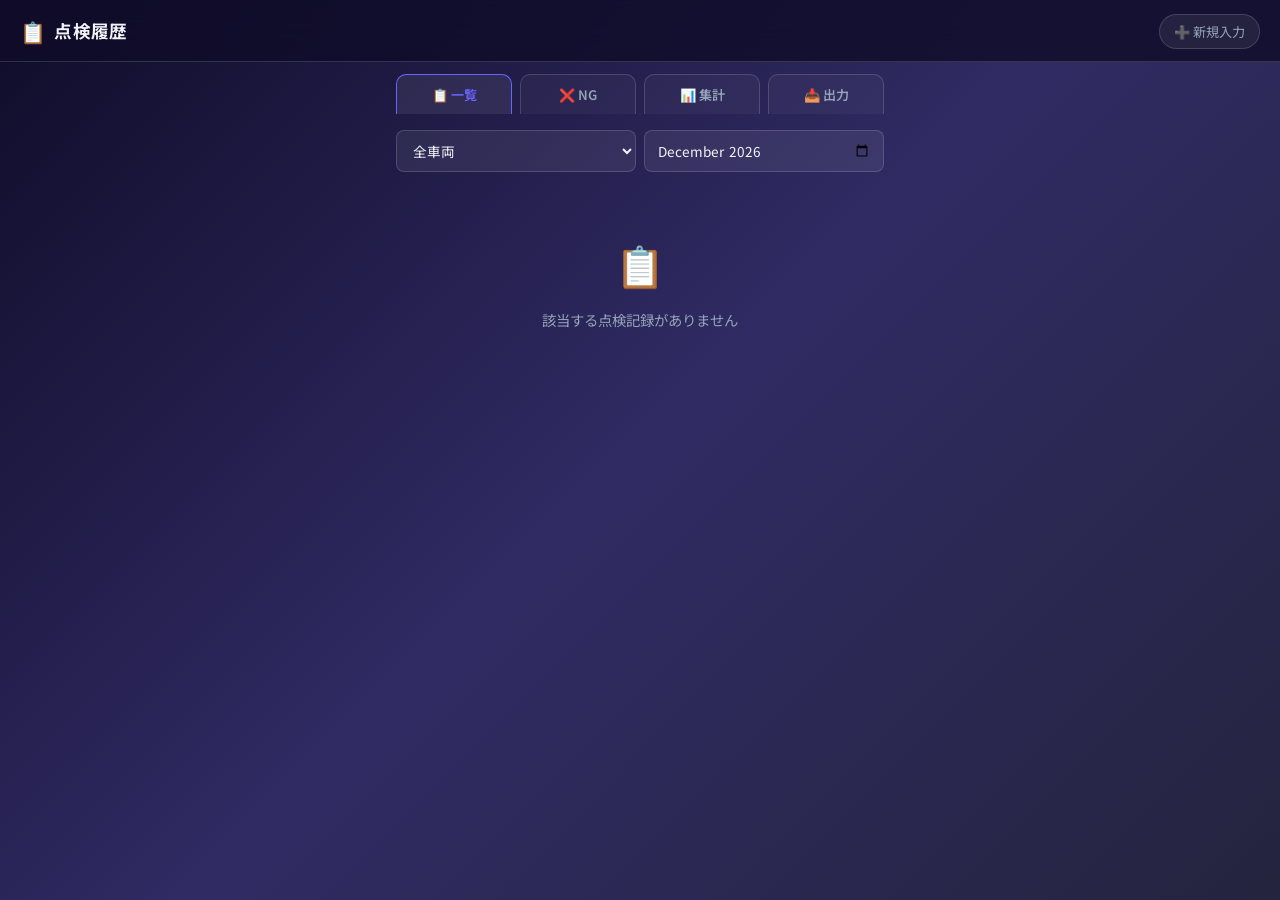
<file: history.html>
<!DOCTYPE html>
<html lang="ja">
<head>
  <meta charset="UTF-8">
  <meta name="viewport" content="width=device-width, initial-scale=1.0, maximum-scale=1.0, user-scalable=no">
  <title>車両点検 | 履歴</title>
  <meta name="description" content="車両点検履歴の一覧表示・NG抽出・日別集計・CSV出力">
  <meta name="theme-color" content="#0f0c29">
  <link rel="stylesheet" href="styles.css">
</head>
<body>

<header class="app-header">
  <h1><span class="icon">📋</span> 点検履歴</h1>
  <a href="#" onclick="sessionStorage.removeItem('updateRecordId'); location.href='index.html'; return false;" class="nav-link">➕ 新規入力</a>
</header>

<!-- タブバー -->
<div class="tab-bar">
  <button class="tab-btn active" data-tab="tab-list"    id="tabBtn-list">📋 一覧</button>
  <button class="tab-btn"        data-tab="tab-ng"      id="tabBtn-ng">❌ NG</button>
  <button class="tab-btn"        data-tab="tab-agg"     id="tabBtn-agg">📊 集計</button>
  <button class="tab-btn"        data-tab="tab-export"  id="tabBtn-export">📥 出力</button>
</div>

<!-- ① 一覧タブ -->
<div class="tab-panel active" id="tab-list">
  <div class="filter-row">
    <select id="filterVehicle">
      <option value="">全車両</option>
    </select>
    <input type="month" id="filterMonth">
  </div>
  <div id="listContainer"></div>
</div>

<!-- ② NGのみタブ -->
<div class="tab-panel" id="tab-ng">
  <div id="ngContainer"></div>
</div>

<!-- ③ 日別集計タブ -->
<div class="tab-panel" id="tab-agg">
  <div class="section-card">
    <div class="section-body" style="padding:0">
      <table class="agg-table">
        <thead>
          <tr>
            <th>日付</th>
            <th>件数</th>
            <th>NG</th>
            <th>アルコール</th>
          </tr>
        </thead>
        <tbody id="aggBody"></tbody>
      </table>
    </div>
  </div>
</div>

<!-- ④ 出力タブ -->
<div class="tab-panel" id="tab-export">
  <div class="section-card">
    <div class="section-body">
      <div class="field-group">
        <label>期間指定</label>
        <div class="field-row">
          <div class="field-group">
            <label for="csvFrom">開始日</label>
            <input type="date" id="csvFrom">
          </div>
          <div class="field-group">
            <label for="csvTo">終了日</label>
            <input type="date" id="csvTo">
          </div>
        </div>
      </div>
      <div class="field-group">
        <label>出力対象</label>
        <select id="csvFilter">
          <option value="all">全件</option>
          <option value="ng">NGあり のみ</option>
        </select>
      </div>
      <button class="btn-csv" id="csvBtn">📥 CSV ダウンロード</button>
      <p class="text-sub" style="font-size:0.78rem;text-align:center;margin-top:8px">
        BOM付きUTF-8形式 (Excel対応)
      </p>
    </div>
  </div>
  <div class="section-card">
    <div class="section-body">
      <p class="text-sub" style="font-size:0.82rem;margin-bottom:8px">⚠️ データ管理</p>
      <button class="btn-csv" id="deleteAllBtn"
              style="border-color:#ef4444;color:#ef4444;background:rgba(239,68,68,0.1)">
        🗑️ 全データ削除
      </button>
    </div>
  </div>
</div>

<!-- Detail Modal -->
<div class="modal-overlay" id="modalOverlay">
  <div class="modal-sheet" id="modalSheet">
    <div id="modalContent"></div>
    <button class="modal-close" id="modalClose">閉じる</button>
  </div>
</div>

<!-- Toast -->
<div class="toast" id="toast"></div>

<script src="history.js"></script>
</body>
</html>
</file>
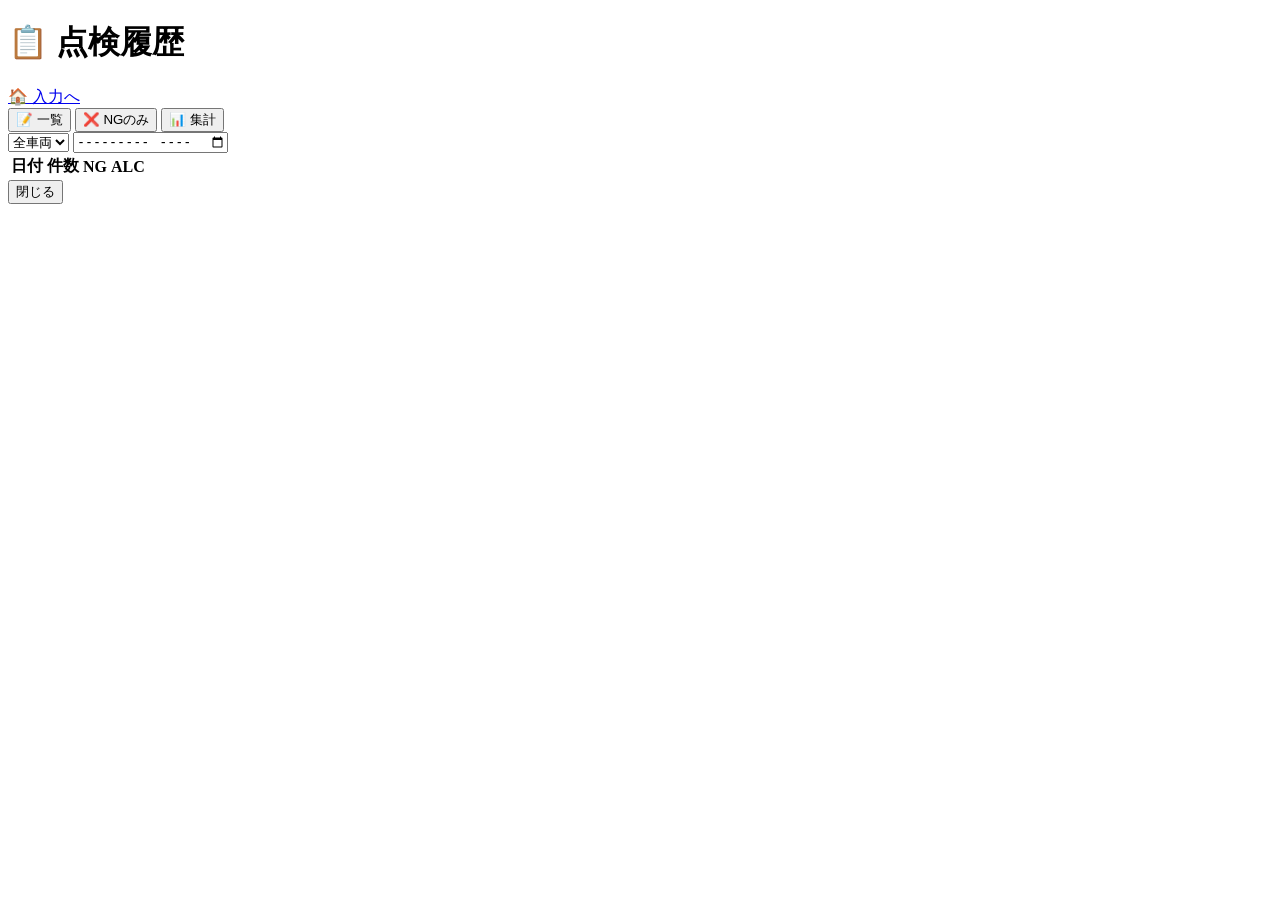
<file: gas-export/History.html>
<!DOCTYPE html>
<html lang="ja">
<head>
  <meta charset="UTF-8">
  <title>車両点検 | 履歴</title>
  <?!= include('Stylesheet'); ?>
</head>
<body>

<header class="app-header">
  <h1><span class="icon">&#x1F4CB;</span> 点検履歴</h1>
  <a href="<?= ScriptApp.getService().getUrl(); ?>?p=index" class="nav-link">&#x1F3E0; 入力へ</a>
</header>

<div class="tab-bar">
  <button class="tab-btn active" data-tab="tab-list">&#x1F4DD; 一覧</button>
  <button class="tab-btn" data-tab="tab-ng">&#x274C; NGのみ</button>
  <button class="tab-btn" data-tab="tab-agg">&#x1F4CA; 集計</button>
</div>

<div class="container">
  
  <div id="tab-list" class="tab-panel active">
    <div class="filter-row">
      <select id="filterVehicle"><option value="">全車両</option></select>
      <input type="month" id="filterMonth">
    </div>
    <div id="listContainer"></div>
  </div>

  <div id="tab-ng" class="tab-panel">
    <div id="ngContainer"></div>
  </div>

  <div id="tab-agg" class="tab-panel">
    <table class="agg-table">
      <thead>
        <tr><th>日付</th><th>件数</th><th>NG</th><th>ALC</th></tr>
      </thead>
      <tbody id="aggBody"></tbody>
    </table>
  </div>

</div>

<!-- Modal -->
<div class="modal-overlay" id="modalOverlay">
  <div class="modal-sheet">
    <div id="modalContent"></div>
    <button class="modal-close" id="modalClose">閉じる</button>
  </div>
</div>

<div class="toast" id="toast"></div>

<?!= include('HistoryJS'); ?>
</body>
</html>
</file>
<file: styles.css>
/* ========================================
   車両点検アプリ - styles.css
   スマホ最適化 / グラスモーフィズムデザイン
   ======================================== */

@import url('https://fonts.googleapis.com/css2?family=Noto+Sans+JP:wght@400;500;700&family=Inter:wght@400;600;700&display=swap');

:root {
  --bg-from: #0f0c29;
  --bg-mid:  #302b63;
  --bg-to:   #24243e;
  --glass-bg: rgba(255,255,255,0.07);
  --glass-border: rgba(255,255,255,0.15);
  --card-bg: rgba(255,255,255,0.05);
  --primary: #6c63ff;
  --primary-glow: rgba(108,99,255,0.4);
  --ok-color: #22c55e;
  --ok-bg:    rgba(34,197,94,0.18);
  --ng-color: #ef4444;
  --ng-bg:    rgba(239,68,68,0.18);
  --skip-color: #94a3b8;
  --skip-bg:    rgba(148,163,184,0.18);
  --warn-bg:  rgba(239,68,68,0.15);
  --text: #f1f5f9;
  --text-sub: #94a3b8;
  --radius: 16px;
  --radius-sm: 10px;
  --shadow: 0 8px 32px rgba(0,0,0,0.35);
  --transition: 0.22s cubic-bezier(.4,0,.2,1);
}

* { box-sizing: border-box; margin: 0; padding: 0; }

html { font-size: 16px; -webkit-text-size-adjust: 100%; }

body {
  font-family: 'Noto Sans JP', 'Inter', sans-serif;
  background: linear-gradient(135deg, var(--bg-from), var(--bg-mid), var(--bg-to));
  min-height: 100vh;
  color: var(--text);
  line-height: 1.6;
  padding-bottom: 40px;
}

/* ── App Header ── */
.app-header {
  background: rgba(15,12,41,0.8);
  backdrop-filter: blur(20px);
  -webkit-backdrop-filter: blur(20px);
  border-bottom: 1px solid var(--glass-border);
  padding: 14px 20px 12px;
  position: sticky;
  top: 0;
  z-index: 100;
  display: flex;
  align-items: center;
  justify-content: space-between;
}
.app-header h1 {
  font-size: 1.1rem;
  font-weight: 700;
  letter-spacing: 0.02em;
  display: flex;
  align-items: center;
  gap: 8px;
}
.app-header h1 .icon { font-size: 1.3rem; }
.nav-link {
  color: var(--text-sub);
  text-decoration: none;
  font-size: 0.82rem;
  padding: 6px 14px;
  border-radius: 20px;
  border: 1px solid var(--glass-border);
  background: var(--glass-bg);
  transition: all var(--transition);
}
.nav-link:hover, .nav-link:active {
  color: var(--text);
  background: var(--primary);
  border-color: var(--primary);
}

/* ── Container ── */
.container {
  max-width: 520px;
  margin: 0 auto;
  padding: 20px 16px;
  display: flex;
  flex-direction: column;
  gap: 16px;
}

/* ── Section Card ── */
.section-card {
  background: var(--glass-bg);
  /* スマホのselectタップバグ（backdrop-filter起因）を避けるため無効化 */
  /* backdrop-filter: blur(16px); */
  /* -webkit-backdrop-filter: blur(16px); */
  border: 1px solid var(--glass-border);
  border-radius: var(--radius);
  box-shadow: var(--shadow);
  /* スマホ特有の選択バグ(backdrop-filter + overflow:hidden)を回避するため無効化 */
  /* overflow: hidden; */
  /* iOSでの要素重なり抜けを防止 */
  transform: translateZ(0);
}
.section-header {
  display: flex;
  align-items: center;
  gap: 10px;
  padding: 14px 18px;
  background: rgba(255,255,255,0.04);
  border-bottom: 1px solid var(--glass-border);
  border-top-left-radius: calc(var(--radius) - 1px);
  border-top-right-radius: calc(var(--radius) - 1px);
}
.section-icon {
  font-size: 1.3rem;
  width: 36px;
  height: 36px;
  display: flex;
  align-items: center;
  justify-content: center;
  background: var(--glass-bg);
  border-radius: 10px;
  border: 1px solid var(--glass-border);
}
.section-title {
  font-size: 0.95rem;
  font-weight: 700;
  letter-spacing: 0.03em;
}
.section-body {
  padding: 16px 18px;
  display: flex;
  flex-direction: column;
  gap: 14px;
}

/* ── Form Fields ── */
.field-group {
  display: flex;
  flex-direction: column;
  gap: 6px;
}
.field-group label {
  font-size: 0.78rem;
  font-weight: 600;
  color: var(--text-sub);
  letter-spacing: 0.05em;
  text-transform: uppercase;
}
.field-group input,
.field-group select,
.field-group textarea {
  background: rgba(255,255,255,0.06);
  border: 1px solid var(--glass-border);
  border-radius: var(--radius-sm);
  color: var(--text);
  font-family: inherit;
  font-size: 1rem;
  padding: 12px 14px;
  width: 100%;
  transition: border-color var(--transition), box-shadow var(--transition);
}
.field-group input,
.field-group textarea {
  -webkit-appearance: none;
  appearance: none;
}
.field-group select {
  /* スマホでのネイティブ動作・UIを保つため追加 */
  -webkit-appearance: auto;
  appearance: auto;
  cursor: pointer;
}
.field-group input:focus,
.field-group select:focus,
.field-group textarea:focus {
  outline: none;
  border-color: var(--primary);
  box-shadow: 0 0 0 3px var(--primary-glow);
}
.field-group input::placeholder,
.field-group textarea::placeholder {
  color: rgba(148,163,184,0.5);
}
.field-group select option {
  background: #302b63;
  color: var(--text);
}
.field-group textarea {
  resize: none;
  min-height: 80px;
}
.field-readonly {
  background: rgba(255,255,255,0.03) !important;
  color: var(--primary) !important;
  font-weight: 600;
  cursor: default;
}
.field-row {
  display: grid;
  grid-template-columns: 1fr 1fr;
  gap: 12px;
}

/* ── Odometer row with camera button ── */
.odo-row {
  display: flex;
  gap: 8px;
  align-items: stretch;
}
.odo-row input { flex: 1; }
.btn-camera {
  flex-shrink: 0;
  width: 48px;
  height: 48px;
  border-radius: var(--radius-sm);
  border: 1.5px solid var(--glass-border);
  background: var(--glass-bg);
  color: var(--text);
  font-size: 1.3rem;
  cursor: pointer;
  transition: all var(--transition);
  display: flex;
  align-items: center;
  justify-content: center;
}
.btn-camera:active {
  background: var(--primary);
  border-color: var(--primary);
  transform: scale(0.92);
}

/* ── OCR Loading Overlay ── */
.ocr-overlay {
  display: none;
  position: fixed;
  inset: 0;
  background: rgba(10,8,30,0.88);
  backdrop-filter: blur(8px);
  z-index: 500;
  flex-direction: column;
  align-items: center;
  justify-content: center;
  gap: 16px;
}
.ocr-spinner {
  font-size: 3rem;
  animation: ocrSpin 1s ease-in-out infinite;
}
.ocr-label {
  font-size: 1rem;
  font-weight: 600;
  color: var(--text-sub);
}
@keyframes ocrSpin {
  0%,100% { transform: scale(1) rotate(-5deg); opacity: 1; }
  50%      { transform: scale(1.15) rotate(5deg); opacity: 0.7; }
}


/* ── OK / NG / 未実施 ボタン ── */
.check-card {
  background: var(--card-bg);
  border: 1px solid var(--glass-border);
  border-radius: var(--radius-sm);
  padding: 14px;
  display: flex;
  flex-direction: column;
  gap: 10px;
  transition: border-color var(--transition);
}
.check-card.is-ng {
  border-color: var(--ng-color);
  background: var(--ng-bg);
}
.check-card.is-ok {
  border-color: var(--ok-color);
  background: var(--ok-bg);
}
.check-item-name {
  font-size: 0.9rem;
  font-weight: 600;
}
.check-buttons {
  display: flex;
  gap: 8px;
}
.btn-check {
  flex: 1;
  padding: 10px 0;
  border-radius: 8px;
  border: 1.5px solid var(--glass-border);
  background: rgba(255,255,255,0.05);
  color: var(--text-sub);
  font-size: 0.85rem;
  font-weight: 700;
  font-family: inherit;
  cursor: pointer;
  transition: all var(--transition);
  letter-spacing: 0.04em;
  min-height: 44px;
}
.btn-check:active { transform: scale(0.95); }

.btn-check.active-ok {
  background: var(--ok-bg);
  border-color: var(--ok-color);
  color: var(--ok-color);
  box-shadow: 0 0 12px rgba(34,197,94,0.3);
}
.btn-check.active-ng {
  background: var(--ng-bg);
  border-color: var(--ng-color);
  color: var(--ng-color);
  box-shadow: 0 0 12px rgba(239,68,68,0.3);
}
.btn-check.active-skip {
  background: var(--skip-bg);
  border-color: var(--skip-color);
  color: var(--skip-color);
}

/* NG Comment (hidden by default) */
.ng-comment {
  display: none;
  flex-direction: column;
  gap: 6px;
  animation: slideDown 0.22s ease;
}
.ng-comment.visible { display: flex; }
.ng-comment label {
  font-size: 0.75rem;
  font-weight: 600;
  color: var(--ng-color);
  letter-spacing: 0.04em;
  text-transform: uppercase;
}
.ng-comment textarea {
  background: rgba(239,68,68,0.08);
  border: 1px solid var(--ng-color);
  border-radius: 8px;
  color: var(--text);
  font-family: inherit;
  font-size: 0.9rem;
  padding: 10px 12px;
  width: 100%;
  resize: none;
  min-height: 70px;
}
.ng-comment textarea:focus {
  outline: none;
  box-shadow: 0 0 0 3px rgba(239,68,68,0.2);
}

@keyframes slideDown {
  from { opacity: 0; transform: translateY(-8px); }
  to   { opacity: 1; transform: translateY(0); }
}

/* ── Alcohol Input ── */
.alcohol-value-wrap {
  display: flex;
  align-items: center;
  gap: 10px;
}
.alcohol-value-wrap input {
  font-size: 1.6rem;
  font-weight: 700;
  text-align: center;
  letter-spacing: 0.06em;
  flex: 1;
}
.alcohol-unit {
  font-size: 0.9rem;
  color: var(--text-sub);
  white-space: nowrap;
}
.alcohol-warning {
  display: none;
  background: rgba(239,68,68,0.18);
  border: 1px solid var(--ng-color);
  border-radius: var(--radius-sm);
  padding: 12px 14px;
  font-size: 0.88rem;
  font-weight: 700;
  color: var(--ng-color);
  text-align: center;
  animation: pulse 1.2s ease-in-out infinite;
}
.alcohol-warning.visible { display: block; }
@keyframes pulse {
  0%,100% { opacity: 1; }
  50%      { opacity: 0.6; }
}

/* ── Submit Button ── */
.btn-submit {
  width: 100%;
  padding: 18px;
  border-radius: var(--radius);
  border: none;
  background: linear-gradient(135deg, var(--primary), #9c77ff);
  color: #fff;
  font-size: 1.05rem;
  font-weight: 700;
  font-family: inherit;
  cursor: pointer;
  box-shadow: 0 4px 24px var(--primary-glow);
  transition: all var(--transition);
  letter-spacing: 0.04em;
  min-height: 56px;
  margin-top: 4px;
}
.btn-submit:active { transform: scale(0.97); }
.btn-submit:disabled {
  background: rgba(255,255,255,0.1);
  color: var(--text-sub);
  box-shadow: none;
  cursor: default;
}

/* ── Toast ── */
.toast {
  position: fixed;
  bottom: 24px;
  left: 50%;
  transform: translateX(-50%) translateY(80px);
  background: rgba(30,30,50,0.95);
  border: 1px solid var(--glass-border);
  backdrop-filter: blur(20px);
  border-radius: 30px;
  padding: 12px 28px;
  font-size: 0.9rem;
  font-weight: 600;
  color: var(--text);
  z-index: 999;
  transition: transform 0.3s ease;
  white-space: nowrap;
  box-shadow: var(--shadow);
}
.toast.show { transform: translateX(-50%) translateY(0); }
.toast.success { border-color: var(--ok-color); color: var(--ok-color); }
.toast.error   { border-color: var(--ng-color); color: var(--ng-color); }

/* ── Step/Progress ── */
.progress-bar {
  height: 4px;
  background: rgba(255,255,255,0.08);
  border-radius: 2px;
  overflow: hidden;
  margin-bottom: 6px;
}
.progress-fill {
  height: 100%;
  background: linear-gradient(90deg, var(--primary), #9c77ff);
  border-radius: 2px;
  transition: width 0.4s ease;
}
.progress-label {
  font-size: 0.75rem;
  color: var(--text-sub);
  text-align: right;
}

/* ── History Page ── */
.tab-bar {
  display: flex;
  gap: 8px;
  padding: 12px 16px 0;
  max-width: 520px;
  margin: 0 auto;
}
.tab-btn {
  flex: 1;
  padding: 10px;
  border-radius: 10px 10px 0 0;
  border: 1px solid var(--glass-border);
  border-bottom: none;
  background: rgba(255,255,255,0.04);
  color: var(--text-sub);
  font-family: inherit;
  font-size: 0.82rem;
  font-weight: 600;
  cursor: pointer;
  transition: all var(--transition);
}
.tab-btn.active {
  background: var(--glass-bg);
  color: var(--primary);
  border-color: var(--primary);
}
.tab-panel {
  display: none;
  padding: 16px;
  max-width: 520px;
  margin: 0 auto;
}
.tab-panel.active { display: flex; flex-direction: column; gap: 12px; }

.filter-row {
  display: flex;
  gap: 8px;
  flex-wrap: wrap;
}
.filter-row select, .filter-row input {
  flex: 1;
  min-width: 120px;
  background: var(--glass-bg);
  border: 1px solid var(--glass-border);
  border-radius: 8px;
  color: var(--text);
  font-family: inherit;
  font-size: 0.85rem;
  padding: 9px 12px;
}
.filter-row select option { background: #302b63; }

.record-card {
  background: var(--glass-bg);
  border: 1px solid var(--glass-border);
  border-radius: var(--radius-sm);
  padding: 14px 16px;
  display: flex;
  flex-direction: column;
  gap: 8px;
  cursor: pointer;
  transition: border-color var(--transition), background var(--transition);
}
.record-card:active { background: rgba(255,255,255,0.1); }
.record-card.has-ng { border-left: 3px solid var(--ng-color); }
.record-card-top {
  display: flex;
  align-items: center;
  justify-content: space-between;
}
.record-vehicle {
  font-size: 1rem;
  font-weight: 700;
}
.record-date {
  font-size: 0.8rem;
  color: var(--text-sub);
}
.record-driver {
  font-size: 0.85rem;
  color: var(--text-sub);
}
.record-badges {
  display: flex;
  gap: 6px;
  flex-wrap: wrap;
}
.badge {
  font-size: 0.72rem;
  font-weight: 700;
  padding: 3px 10px;
  border-radius: 20px;
  letter-spacing: 0.04em;
}
.badge-ok   { background: var(--ok-bg);   color: var(--ok-color);   border: 1px solid var(--ok-color); }
.badge-ng   { background: var(--ng-bg);   color: var(--ng-color);   border: 1px solid var(--ng-color); }
.badge-skip { background: var(--skip-bg); color: var(--skip-color); border: 1px solid var(--skip-color); }
.badge-warn { background: rgba(251,191,36,0.15); color: #fbbf24; border: 1px solid #fbbf24; }

.btn-csv {
  padding: 14px;
  border-radius: var(--radius-sm);
  border: 1.5px solid var(--ok-color);
  background: var(--ok-bg);
  color: var(--ok-color);
  font-family: inherit;
  font-size: 0.9rem;
  font-weight: 700;
  cursor: pointer;
  transition: all var(--transition);
  width: 100%;
  min-height: 48px;
}
.btn-csv:active { transform: scale(0.98); }

/* ── Aggregate Table ── */
.agg-table {
  width: 100%;
  border-collapse: collapse;
  font-size: 0.82rem;
}
.agg-table th, .agg-table td {
  padding: 10px 12px;
  border-bottom: 1px solid var(--glass-border);
  text-align: left;
}
.agg-table th {
  color: var(--text-sub);
  font-weight: 600;
  letter-spacing: 0.05em;
  font-size: 0.75rem;
  text-transform: uppercase;
}
.agg-table td.ng-cell { color: var(--ng-color); font-weight: 700; }

/* ── Detail Modal ── */
.modal-overlay {
  display: none;
  position: fixed;
  inset: 0;
  background: rgba(0,0,0,0.6);
  z-index: 200;
  backdrop-filter: blur(4px);
  align-items: flex-end;
  justify-content: center;
}
.modal-overlay.open { display: flex; }
.modal-sheet {
  background: #1a1730;
  border-radius: 20px 20px 0 0;
  border: 1px solid var(--glass-border);
  width: 100%;
  max-width: 520px;
  max-height: 80vh;
  overflow-y: auto;
  padding: 20px;
  animation: sheetUp 0.25s ease;
}
@keyframes sheetUp {
  from { transform: translateY(60px); opacity: 0; }
  to   { transform: translateY(0); opacity: 1; }
}
.modal-close {
  width: 100%;
  padding: 12px;
  border-radius: var(--radius-sm);
  border: 1px solid var(--glass-border);
  background: var(--glass-bg);
  color: var(--text-sub);
  font-family: inherit;
  font-size: 0.9rem;
  cursor: pointer;
  margin-top: 16px;
}
.modal-row {
  display: flex;
  justify-content: space-between;
  padding: 9px 0;
  border-bottom: 1px solid var(--glass-border);
  font-size: 0.85rem;
  gap: 12px;
}
.modal-row:last-of-type { border-bottom: none; }
.modal-key { color: var(--text-sub); flex-shrink: 0; }
.modal-val { text-align: right; word-break: break-all; }
.modal-val.ng { color: var(--ng-color); font-weight: 700; }
.modal-val.ok { color: var(--ok-color); font-weight: 600; }

/* ── Empty State ── */
.empty-state {
  text-align: center;
  padding: 48px 20px;
  color: var(--text-sub);
  font-size: 0.9rem;
}
.empty-state .empty-icon { font-size: 2.5rem; margin-bottom: 12px; }

/* ── Scrollbar ── */
::-webkit-scrollbar { width: 5px; }
::-webkit-scrollbar-track { background: transparent; }
::-webkit-scrollbar-thumb { background: rgba(255,255,255,0.15); border-radius: 3px; }

/* ── Util ── */
.text-ng { color: var(--ng-color); }
.text-ok { color: var(--ok-color); }
.text-sub { color: var(--text-sub); }
.font-bold { font-weight: 700; }
.mt-2 { margin-top: 8px; }

/* ── Diagnostic UI ── */
.diagnostic-section {
  margin-top: 10px;
  background: rgba(108,99,255,0.05);
}
.btn-secondary {
  width: 100%;
  padding: 12px;
  border-radius: var(--radius-sm);
  border: 1.5px solid var(--primary);
  background: transparent;
  color: var(--primary);
  font-family: inherit;
  font-weight: 700;
  cursor: pointer;
  transition: all var(--transition);
}
.btn-secondary:active { transform: scale(0.98); background: rgba(108,99,255,0.1); }
.diagnostic-status {
  font-size: 1.1rem;
  font-weight: 700;
  text-align: center;
  padding: 10px;
  margin-bottom: 10px;
}
.diagnostic-log {
  background: #000;
  color: #33ff33;
  font-family: 'Courier New', monospace;
  font-size: 0.75rem;
  padding: 12px;
  border-radius: 8px;
  margin-top: 15px;
  max-height: 200px;
  overflow-y: auto;
  white-space: pre-wrap;
  border: 1px solid #333;
}
.status-ok    { color: var(--ok-color); }
.status-error { color: var(--ng-color); }

@media (max-width: 360px) {
  .btn-check { font-size: 0.78rem; padding: 9px 0; }
  .section-body { padding: 12px 14px; }
}
</file>
